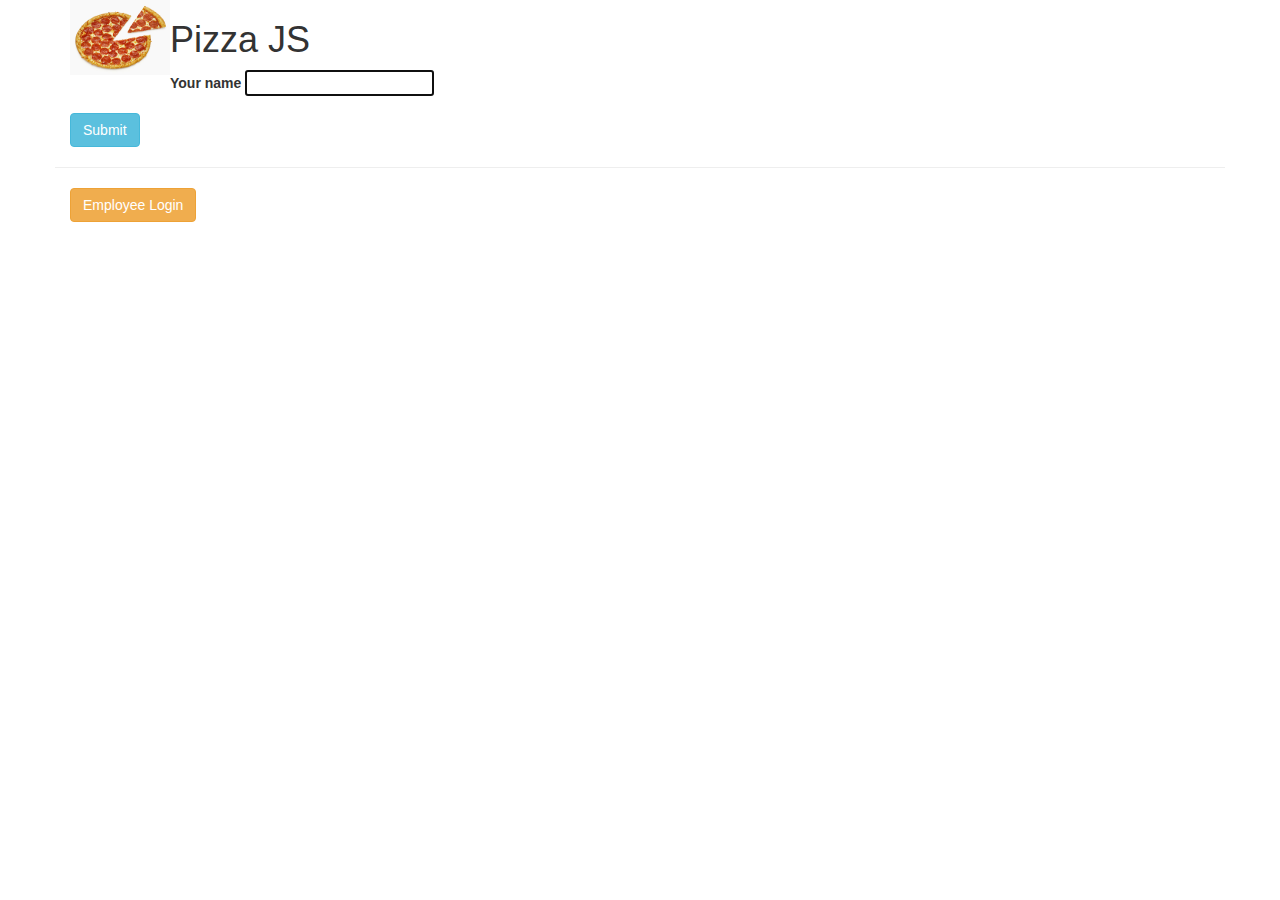
<file: index.html>
<!DOCTYPE html>
<html>
  <head>
    <link href="css/bootstrap.css" rel="stylesheet" type="text/css">
    <link href="css/styles.css" rel="stylesheet" type="text/css">
    <script src="js/jquery-2.1.3.js"></script>
    <script src="js/js.cookie.js"></script>
    <script src="js/scripts.js"></script>
    <title>Pizza JS</title>
  </head>
  <body>
    <div class="container">
      <img src="/img/pizza.jpg" alt="pizza logo">
      <h1>Pizza JS</h1>

      <form id="name-form">
        <div class="form-group">
          <label for="name">Your name</label>
          <input id="name" type="text" required>
        </div>

        <button type="submit" class="btn btn-info">Submit</button>
      </form>

      <div class="row" id="employee-login">
        <hr />
        <div class="col-md-12">
          <button id="employee-btn" class="btn btn-warning">Employee Login</button>
        </div>
      </div>

      <form id="order-form">
        <div class="row">
          <div class="col-md-12">
            <h4>Welcome <span id="client-name"></span></h4>
            <h6>How many cheese ($10) and pepperoni ($12.50) pizzas for you today?</h6>
            <hr />
          </div>
        </div>
        <div class="row">
          <div class="col-md-12">
            <div class="form-group">
              <label for="cheese">cheese</label>
              <input id="cheese" type="number" min="0" max="10" step="1">
            </div>
          </div>
        </div>
        <div class="row">
          <div class="col-md-12">
            <div class="form-group">
              <label for="pepperoni">pepperoni</label>
              <input id="pepperoni" type="number" min="0" max="10" step="1">
              <button type="submit" class="btn btn-info">Order</button>
            </div>
          </div>
        </div>
      </form>
      <div class="row">
        <div id="message">
          <h4>Your order of <span id="order" class="text-danger"></span> will be ready to pick-up in 1 hour. Your total is $<span id="cost" class="text-info"></span></h4>
          <hr />
          <h4>Another order?</h4>
          <button id="new-order" class="btn btn-warning">New Order</button>
        </div>
      </div>
    </div>
  </body>
</html>
</file>
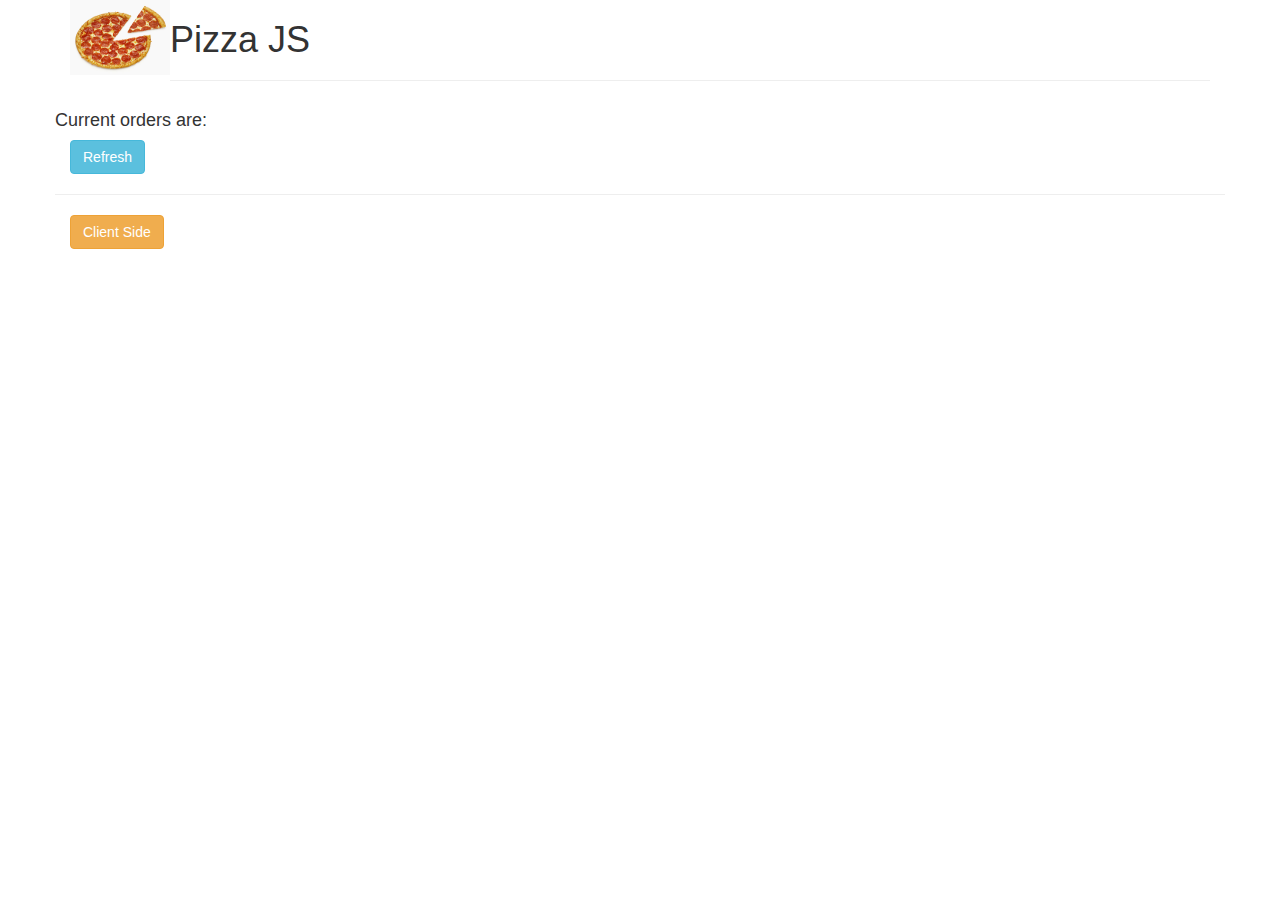
<file: employee.html>
<!DOCTYPE html>
<html>
  <head>
    <link href="css/bootstrap.css" rel="stylesheet" type="text/css">
    <link href="css/styles.css" rel="stylesheet" type="text/css">
    <script src="js/jquery-2.1.3.js"></script>
    <script src="js/js.cookie.js"></script>
    <script src="js/employee.js"></script>
    <title>Pizza JS</title>
  </head>
  <body>
    <div class="container">
      <img src="/img/pizza.jpg" alt="pizza logo">
      <h1>Pizza JS</h1>
      <hr />
      <div class="row">
        <div id="orders">
          <h4>Current orders are:</h4>
          <ul id="order" class="text-danger"></ul>
          <div class="col-md-12">
            <button id="refresh-btn" class="btn btn-info">Refresh</button>
          </div>
        </div>
      </div>

      <div class="row" id="client-side">
        <hr />
        <div class="col-md-12">
          <button id="client-btn" class="btn btn-warning">Client Side</button>
        </div>
      </div>

    </div>
  </body>
</html>
</file>
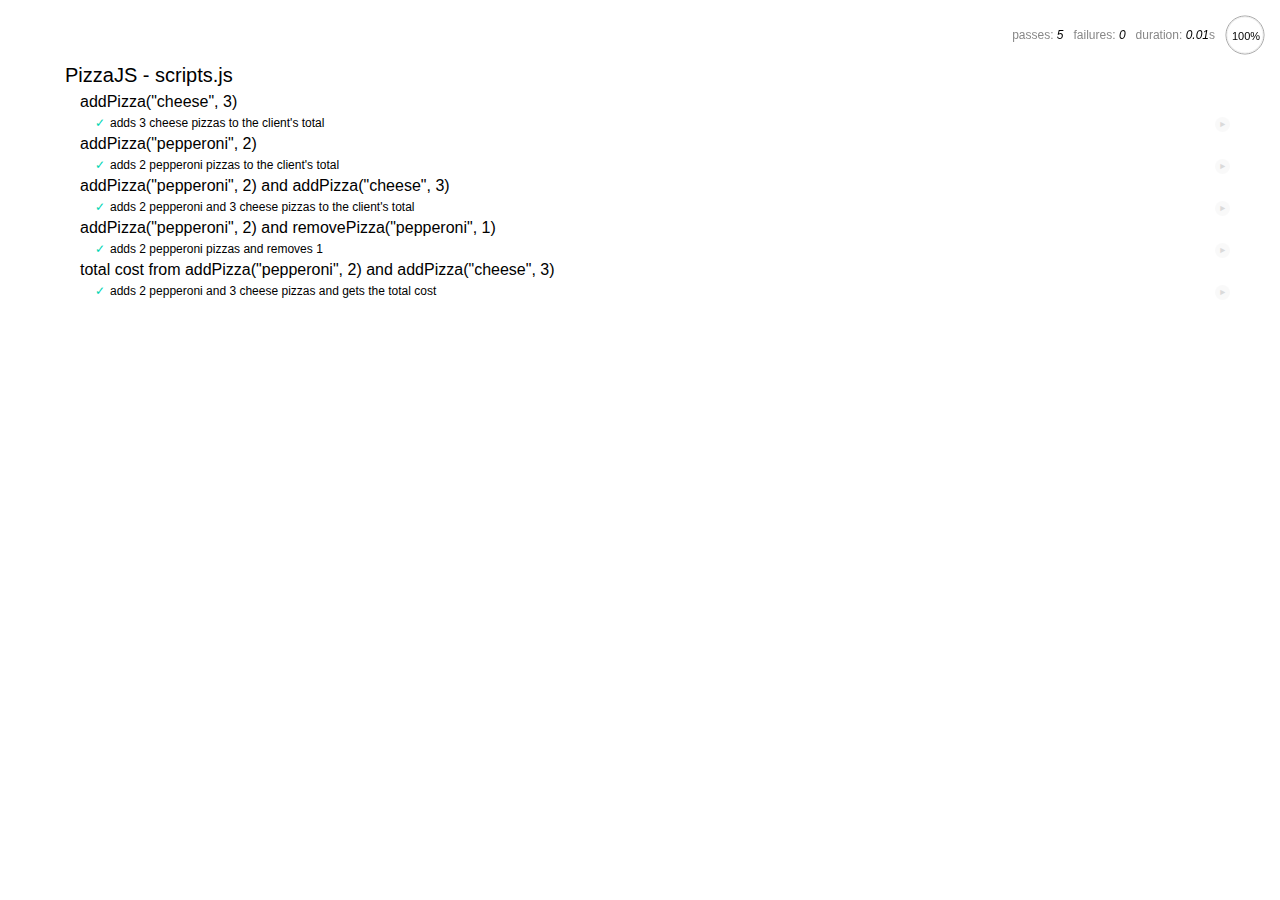
<file: spec/spec-runner.html>
<!DOCTYPE html>
<html>
  <head>
    <title>Mocha spec runner</title>
    <link rel="stylesheet" href="mocha.css">
  </head>
  <body>
    <div id="mocha"></div>
    <script src="../js/jquery-2.1.3.js"></script>
    <script src="../js/scripts.js"></script>
    <script src="mocha.js"></script>
    <script src="chai.js"></script>
    <script>mocha.setup('bdd');</script>
    <script src="specs.js"></script>
    <script>
      expect = chai.expect;
      mocha.checkLeaks();
      mocha.globals(['jQuery']);
      mocha.run();
    </script>
  </body>
</html>
</file>
<file: css/styles.css>
#message, #order-form {
  display: none;
}

ul {
  list-style-type: none;
}

.delete {
  font-weight: bold;
  color: grey;
}

.delete:hover {
    color: red;
    cursor: pointer;
}

#order {
  font-size: large;
}

img {
  width: 100px;
  height: 85px;
  float: left;
  clear: both;
  padding-bottom: 10px;
}
</file>
<file: spec/mocha.css>
@charset "utf-8";

body {
  margin:0;
}

#mocha {
  font: 20px/1.5 "Helvetica Neue", Helvetica, Arial, sans-serif;
  margin: 60px 50px;
}

#mocha ul,
#mocha li {
  margin: 0;
  padding: 0;
}

#mocha ul {
  list-style: none;
}

#mocha h1,
#mocha h2 {
  margin: 0;
}

#mocha h1 {
  margin-top: 15px;
  font-size: 1em;
  font-weight: 200;
}

#mocha h1 a {
  text-decoration: none;
  color: inherit;
}

#mocha h1 a:hover {
  text-decoration: underline;
}

#mocha .suite .suite h1 {
  margin-top: 0;
  font-size: .8em;
}

#mocha .hidden {
  display: none;
}

#mocha h2 {
  font-size: 12px;
  font-weight: normal;
  cursor: pointer;
}

#mocha .suite {
  margin-left: 15px;
}

#mocha .test {
  margin-left: 15px;
  overflow: hidden;
}

#mocha .test.pending:hover h2::after {
  content: '(pending)';
  font-family: arial, sans-serif;
}

#mocha .test.pass.medium .duration {
  background: #c09853;
}

#mocha .test.pass.slow .duration {
  background: #b94a48;
}

#mocha .test.pass::before {
  content: '✓';
  font-size: 12px;
  display: block;
  float: left;
  margin-right: 5px;
  color: #00d6b2;
}

#mocha .test.pass .duration {
  font-size: 9px;
  margin-left: 5px;
  padding: 2px 5px;
  color: #fff;
  -webkit-box-shadow: inset 0 1px 1px rgba(0,0,0,.2);
  -moz-box-shadow: inset 0 1px 1px rgba(0,0,0,.2);
  box-shadow: inset 0 1px 1px rgba(0,0,0,.2);
  -webkit-border-radius: 5px;
  -moz-border-radius: 5px;
  -ms-border-radius: 5px;
  -o-border-radius: 5px;
  border-radius: 5px;
}

#mocha .test.pass.fast .duration {
  display: none;
}

#mocha .test.pending {
  color: #0b97c4;
}

#mocha .test.pending::before {
  content: '◦';
  color: #0b97c4;
}

#mocha .test.fail {
  color: #c00;
}

#mocha .test.fail pre {
  color: black;
}

#mocha .test.fail::before {
  content: '✖';
  font-size: 12px;
  display: block;
  float: left;
  margin-right: 5px;
  color: #c00;
}

#mocha .test pre.error {
  color: #c00;
  max-height: 300px;
  overflow: auto;
}

/**
 * (1): approximate for browsers not supporting calc
 * (2): 42 = 2*15 + 2*10 + 2*1 (padding + margin + border)
 *      ^^ seriously
 */
#mocha .test pre {
  display: block;
  float: left;
  clear: left;
  font: 12px/1.5 monaco, monospace;
  margin: 5px;
  padding: 15px;
  border: 1px solid #eee;
  max-width: 85%; /*(1)*/
  max-width: calc(100% - 42px); /*(2)*/
  word-wrap: break-word;
  border-bottom-color: #ddd;
  -webkit-border-radius: 3px;
  -webkit-box-shadow: 0 1px 3px #eee;
  -moz-border-radius: 3px;
  -moz-box-shadow: 0 1px 3px #eee;
  border-radius: 3px;
}

#mocha .test h2 {
  position: relative;
}

#mocha .test a.replay {
  position: absolute;
  top: 3px;
  right: 0;
  text-decoration: none;
  vertical-align: middle;
  display: block;
  width: 15px;
  height: 15px;
  line-height: 15px;
  text-align: center;
  background: #eee;
  font-size: 15px;
  -moz-border-radius: 15px;
  border-radius: 15px;
  -webkit-transition: opacity 200ms;
  -moz-transition: opacity 200ms;
  transition: opacity 200ms;
  opacity: 0.3;
  color: #888;
}

#mocha .test:hover a.replay {
  opacity: 1;
}

#mocha-report.pass .test.fail {
  display: none;
}

#mocha-report.fail .test.pass {
  display: none;
}

#mocha-report.pending .test.pass,
#mocha-report.pending .test.fail {
  display: none;
}
#mocha-report.pending .test.pass.pending {
  display: block;
}

#mocha-error {
  color: #c00;
  font-size: 1.5em;
  font-weight: 100;
  letter-spacing: 1px;
}

#mocha-stats {
  position: fixed;
  top: 15px;
  right: 10px;
  font-size: 12px;
  margin: 0;
  color: #888;
  z-index: 1;
}

#mocha-stats .progress {
  float: right;
  padding-top: 0;
}

#mocha-stats em {
  color: black;
}

#mocha-stats a {
  text-decoration: none;
  color: inherit;
}

#mocha-stats a:hover {
  border-bottom: 1px solid #eee;
}

#mocha-stats li {
  display: inline-block;
  margin: 0 5px;
  list-style: none;
  padding-top: 11px;
}

#mocha-stats canvas {
  width: 40px;
  height: 40px;
}

#mocha code .comment { color: #ddd; }
#mocha code .init { color: #2f6fad; }
#mocha code .string { color: #5890ad; }
#mocha code .keyword { color: #8a6343; }
#mocha code .number { color: #2f6fad; }

@media screen and (max-device-width: 480px) {
  #mocha {
    margin: 60px 0px;
  }

  #mocha #stats {
    position: absolute;
  }
}
</file>
